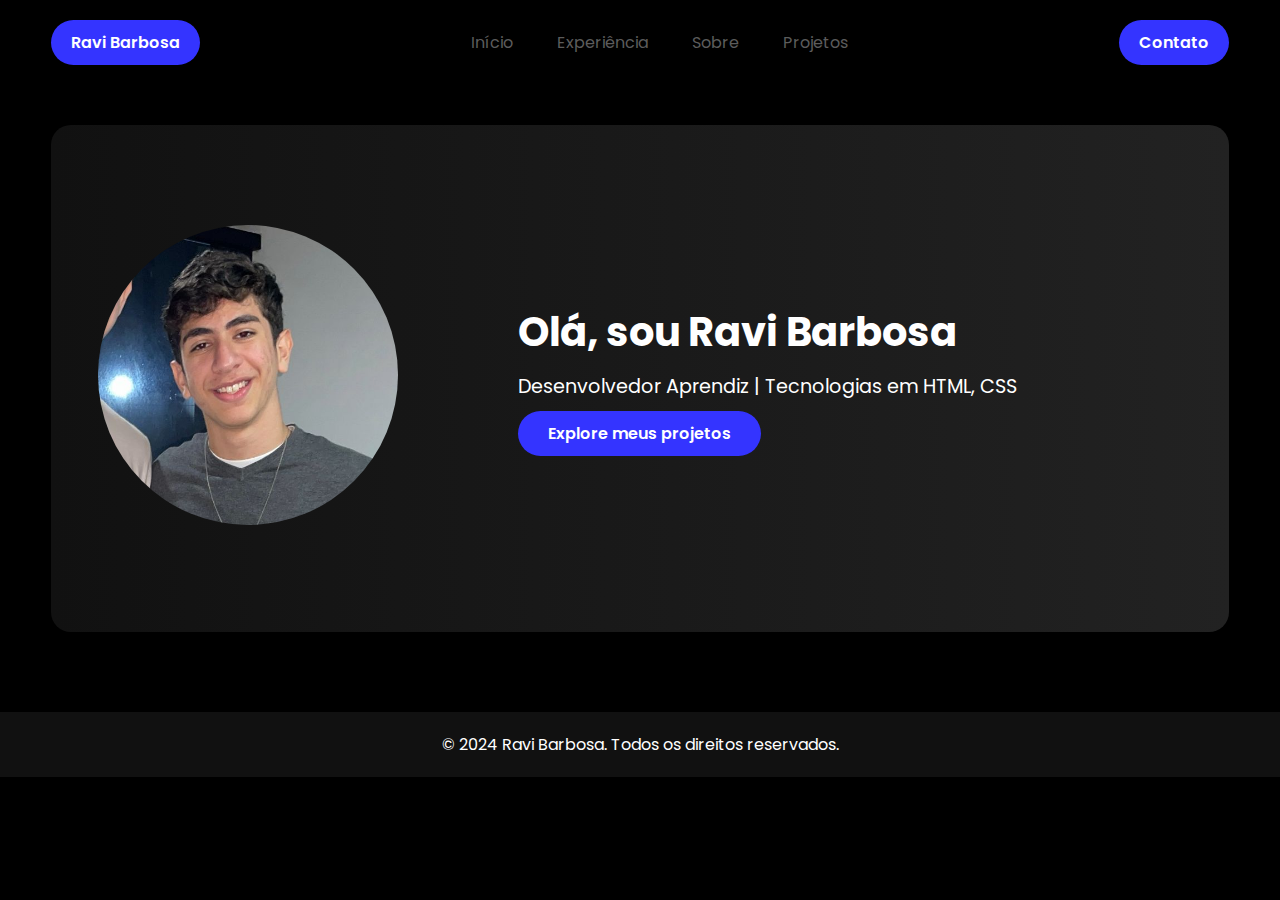
<file: index.html>
<!DOCTYPE html>
<html lang="pt-BR">
<head>
  <meta charset="UTF-8">
  <meta name="viewport" content="width=device-width, initial-scale=1.0">
  <link rel="preconnect" href="https://fonts.googleapis.com">
  <link rel="preconnect" href="https://fonts.gstatic.com" crossorigin>
  <link href="https://fonts.googleapis.com/css2?family=Poppins:wght@400;600&display=swap" rel="stylesheet">
  <link rel="stylesheet" href="style inicio.css">
  <title>Ravi Barbosa - Portfólio</title>
</head>
<body>

  <header>
    <div class="interface">
      <div class="btn-Nome">
        <a href="./index.html" style="text-decoration: none;">
          <button>Ravi Barbosa</button>
        </a>
      </div>
      <nav class="menu-desktop">
        <ul>
          <li><a href="./index.html">Início</a></li>
          <li><a href="./experiencia.html">Experiência</a></li>
          <li><a href="./sobre.html">Sobre</a></li>
          <li><a href="./projetos.html">Projetos</a></li>
        </ul>
      </nav>
      <div class="btn-contato">
        <a href="./contato.html" style="text-decoration: none;">
          <button>Contato</button>
        </a>
      </div>
    </div>
  </header>

  <main>
    <section class="hero">
      <div><img class="imagem" src="./WhatsApp Image 2024-09-24 at 14.23.40.jpeg" alt="imagem"></div>
      <div class="hero-text">
        <h1>Olá, sou Ravi Barbosa</h1>
        <p>Desenvolvedor Aprendiz | Tecnologias em HTML, CSS</p>
        <a href="./projetos.html" class="btn-explore">Explore meus projetos</a>
      </div>
    </section>
  </main>

  <footer>
    <p>&copy; 2024 Ravi Barbosa. Todos os direitos reservados.</p>
  </footer>

</body>
</html>
</file>
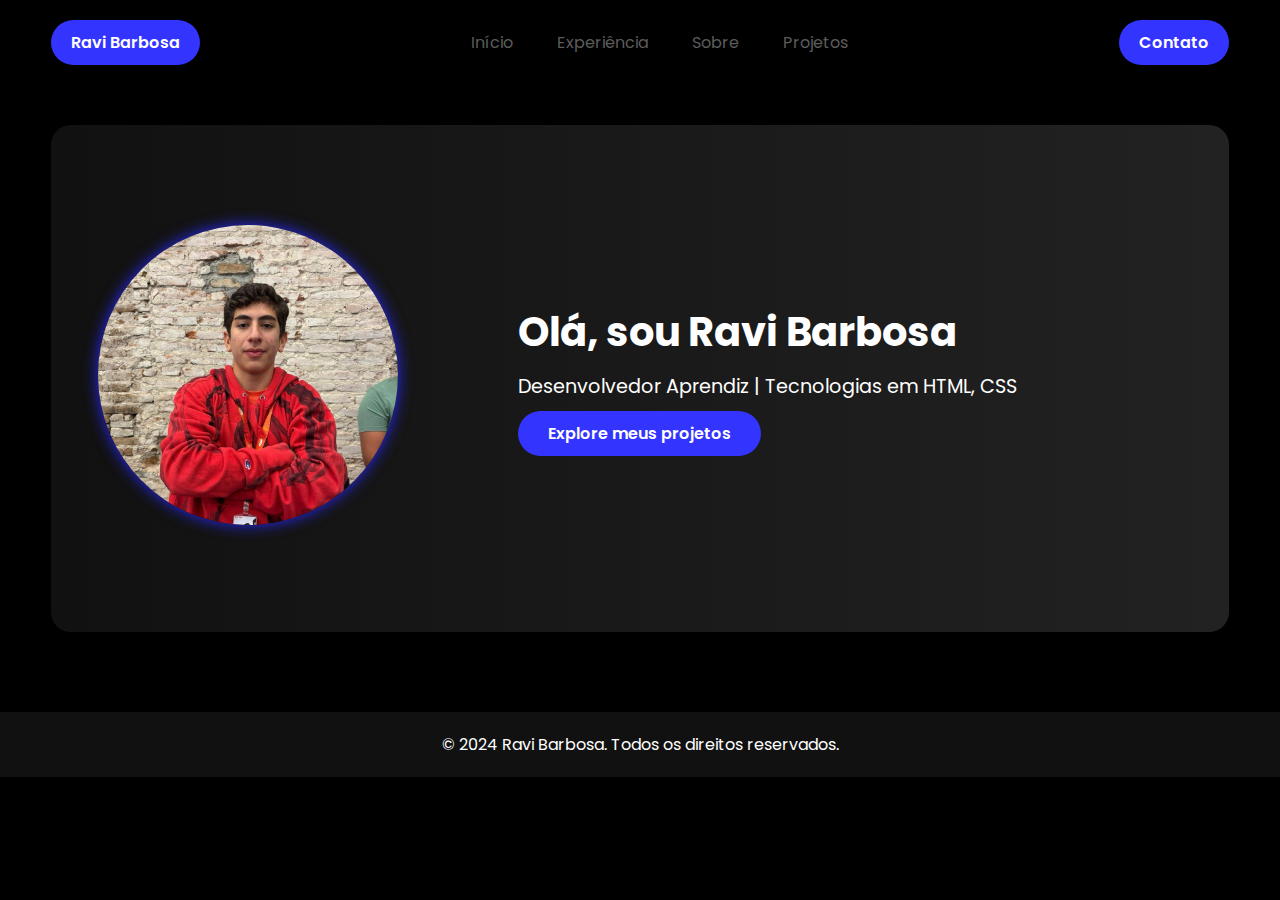
<file: html/index.html>
<!DOCTYPE html>
<html lang="pt-BR">
<head>
  <meta charset="UTF-8">
  <meta name="viewport" content="width=device-width, initial-scale=1.0">
  <link rel="preconnect" href="https://fonts.googleapis.com">
  <link rel="preconnect" href="https://fonts.gstatic.com" crossorigin>
  <link href="https://fonts.googleapis.com/css2?family=Poppins:wght@400;600&display=swap" rel="stylesheet">
  <link rel="stylesheet" href="../css/style inicio.css">
  <title>Ravi Barbosa - Portfólio</title>
</head>
<body>

  <header>
    <div class="interface">
      <div class="btn-Nome">
        <a href="./index.html" style="text-decoration: none;">
          <button>Ravi Barbosa</button>
        </a>
      </div>
      <nav class="menu-desktop">
        <ul>
          <li><a href="./index.html">Início</a></li>
          <li><a href="./experiencia.html">Experiência</a></li>
          <li><a href="./sobre.html">Sobre</a></li>
          <li><a href="./projetos.html">Projetos</a></li>
        </ul>
      </nav>
      <div class="btn-contato">
        <a href="./contato.html" style="text-decoration: none;">
          <button>Contato</button>
        </a>
      </div>
    </div>
  </header>

  <main>
    <section class="hero">
      <div><img class="imagem" src="../imagens/Imagem do WhatsApp de 2025-04-24 à(s) 11.40.35_69f7a1d8.jpg" alt="imagem"></div>
      <div class="hero-text">
        <h1>Olá, sou Ravi Barbosa</h1>
        <p>Desenvolvedor Aprendiz | Tecnologias em HTML, CSS</p>
        <a href="./projetos.html" class="btn-explore">Explore meus projetos</a>
      </div>
    </section>
  </main>

  <footer>
    <p>&copy; 2024 Ravi Barbosa. Todos os direitos reservados.</p>
  </footer>

</body>
</html>
</file>
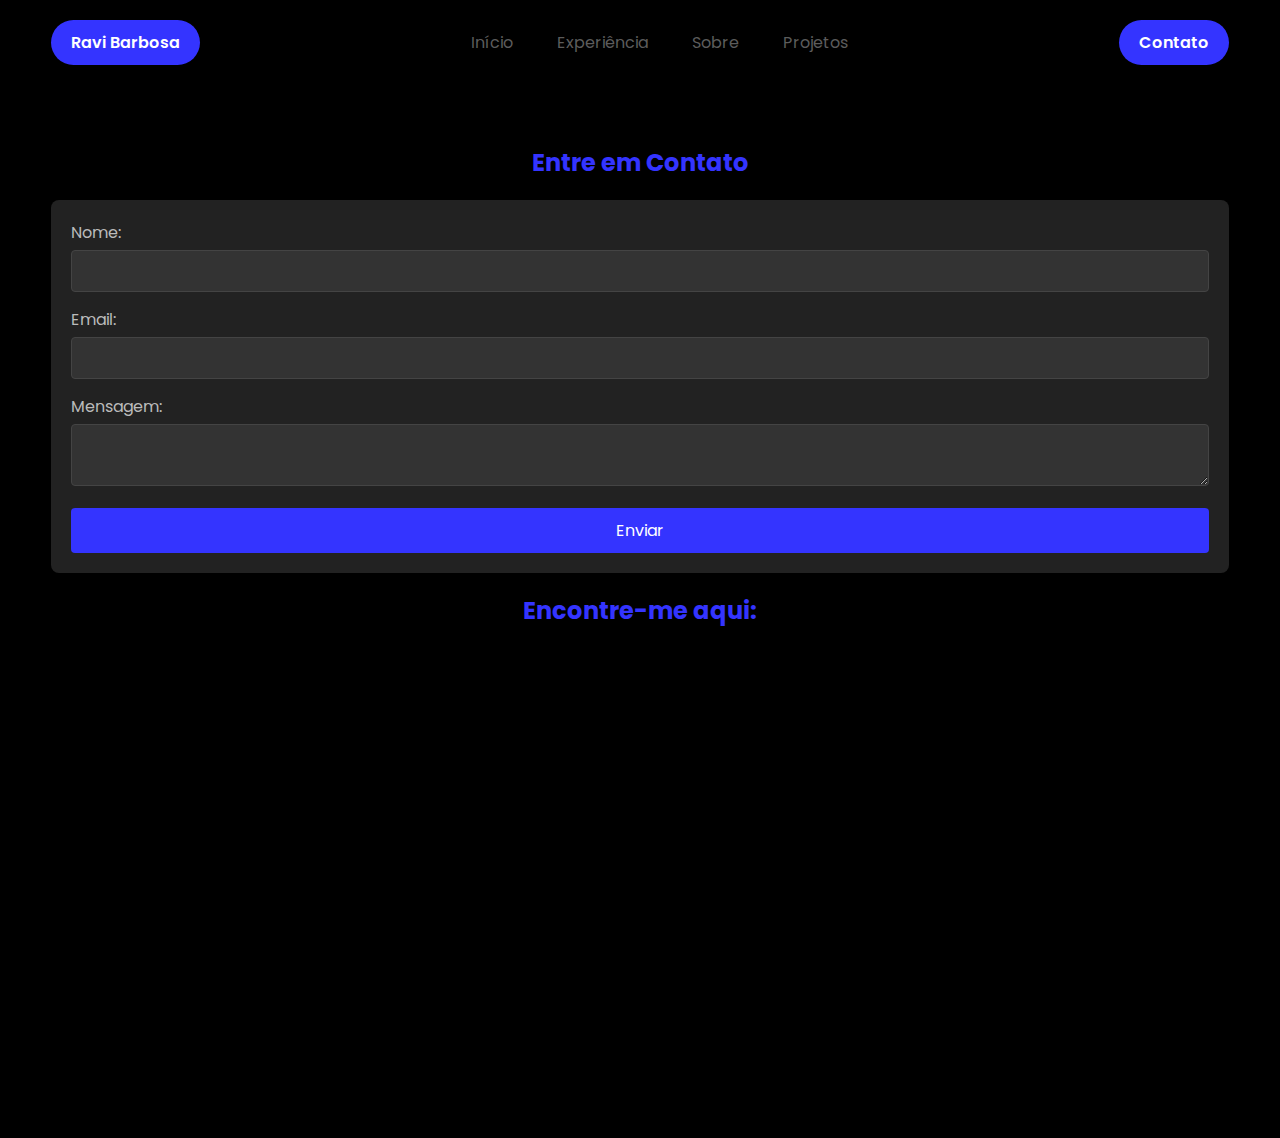
<file: contato.html>
<!DOCTYPE html>
<html lang="en">
<head>
    <meta charset="UTF-8">
    <meta name="viewport" content="width=device-width, initial-scale=1.0">
    <link rel="preconnect" href="https://fonts.googleapis.com">
    <link rel="preconnect" href="https://fonts.gstatic.com" crossorigin>
    <link href="https://fonts.googleapis.com/css2?family=Poppins:wght@400;600&display=swap" rel="stylesheet">
    <link rel="stylesheet" href="style contato.css">
    <title>Contato</title>
</head>
<body>
    <header>
        <div class="interface">
          <div class="btn-Nome">
            <a href="./index.html" style="text-decoration: none;">
              <button>Ravi Barbosa</button>
            </a>
          </div>
          <nav class="menu-desktop">
            <ul>
              <li><a href="./index.html">Início</a></li>
              <li><a href="./experiencia.html">Experiência</a></li>
              <li><a href="./sobre.html">Sobre</a></li>
              <li><a href="./projetos.html">Projetos</a></li>
            </ul>
          </nav>
          <div class="btn-contato">
            <a href="./contato.html" style="text-decoration: none;">
              <button>Contato</button>
            </a>
          </div>
        </div>
      </header>
    <main>
      <h2>Entre em Contato</h2>

      <form action="https://formspree.io/f/mblrnvkw" method="POST">

        <label for=""name>Nome:</label>
        <input type="text" id="name" name="name" required>

        <label for="email">Email:</label>
        <input type="email" id="email" name="email" required>

        <label for="message">Mensagem:</label>
        <textarea id="message" name="message" required></textarea>

        <button type="submit">Enviar</button>
        
      </form>
      <h2>Encontre-me aqui:</h2>
       <iframe src="https://www.google.com/maps/embed?pb=!1m18!1m12!1m3!1d3950.442666808028!2d-34.87453919042198!3d-8.056247091937765!2m3!1f0!2f0!3f0!3m2!1i1024!2i768!4f13.1!3m3!1m2!1s0x7ab1954547abcad%3A0x49d812289fb1e413!2sCESAR%20School%20-%20Pr%C3%A9dio%20Apolo!5e0!3m2!1spt-BR!2sbr!4v1727880711964!5m2!1spt-BR!2sbr" 
       width="600" height="450" 
      style="border:0;" allowfullscreen="" loading="lazy" referrerpolicy="no-referrer-when-downgrade">
      </iframe>

    </main>
</body>
</html>
</file>
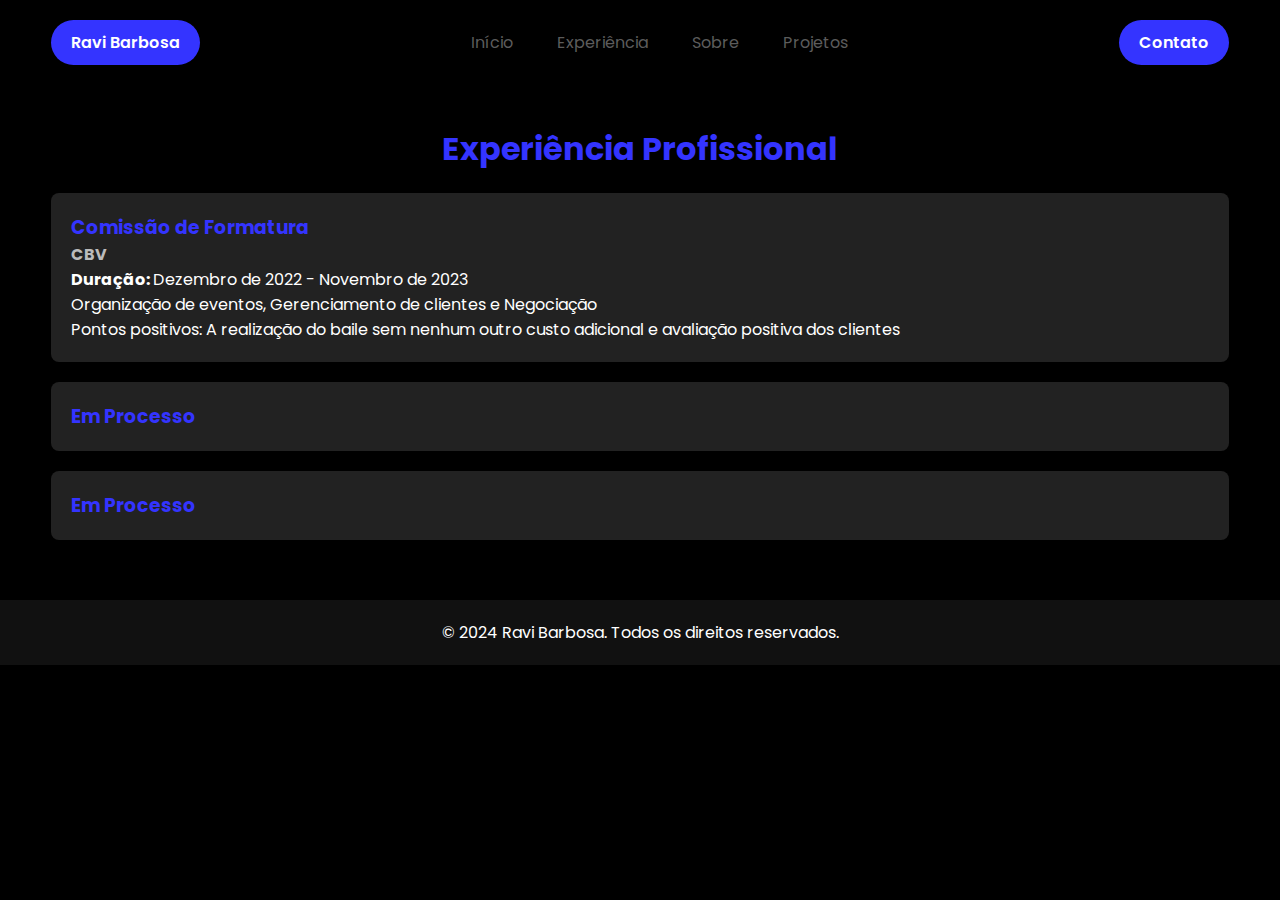
<file: experiencia.html>
<!DOCTYPE html>
<html lang="en">
<head>
    <meta charset="UTF-8">
    <meta name="viewport" content="width=device-width, initial-scale=1.0">
    <title>Document</title>
    <link rel="preconnect" href="https://fonts.googleapis.com">
  <link rel="preconnect" href="https://fonts.gstatic.com" crossorigin>
  <link href="https://fonts.googleapis.com/css2?family=Poppins:wght@400;600&display=swap" rel="stylesheet">
  <link rel="stylesheet" href="style experiencia.css">
  <title>Ravi Barbosa - Experiências</title>
</head>
<body>
  <header>
    <div class="interface">
      <div class="btn-Nome">
        <a href="./index.html" style="text-decoration: none;">
          <button>Ravi Barbosa</button>
        </a>
      </div>
      <nav class="menu-desktop">
        <ul>
          <li><a href="./index.html">Início</a></li>
          <li><a href="./experiencia.html">Experiência</a></li>
          <li><a href="./sobre.html">Sobre</a></li>
          <li><a href="./projetos.html">Projetos</a></li>
        </ul>
      </nav>
      <div class="btn-contato">
        <a href="./contato.html" style="text-decoration: none;">
          <button>Contato</button>
        </a>
      </div>
    </div>
  </header>
  <main>
    <h2>Experiência Profissional</h2>

    <section class="experience">
             <div class="job">
                <h3>Comissão de Formatura</h3>
                <h4>CBV</h4>
                <p><strong>Duração: </strong>Dezembro de 2022 - Novembro de 2023</p>
                <p>Organização de eventos, Gerenciamento de clientes e Negociação</p>
                <p>Pontos positivos: A realização do baile sem nenhum outro custo adicional e avaliação positiva dos clientes</p>
            </div>

            <div class="job">
                <h3>Em Processo</h3>
                <h4></h4>
                <p><strong></strong></p>
                <p></p>
                <p></p>
            </div>

            <div class="job">
                <h3>Em Processo</h3>
                <h4></h4>
                <p><strong></strong></p>
                <p></p>
                <p></p>
            </div>
        </section>
</main>
  
  <footer>
    <p>&copy; 2024 Ravi Barbosa. Todos os direitos reservados.</p>
  </footer>
</body>
</html>
</file>
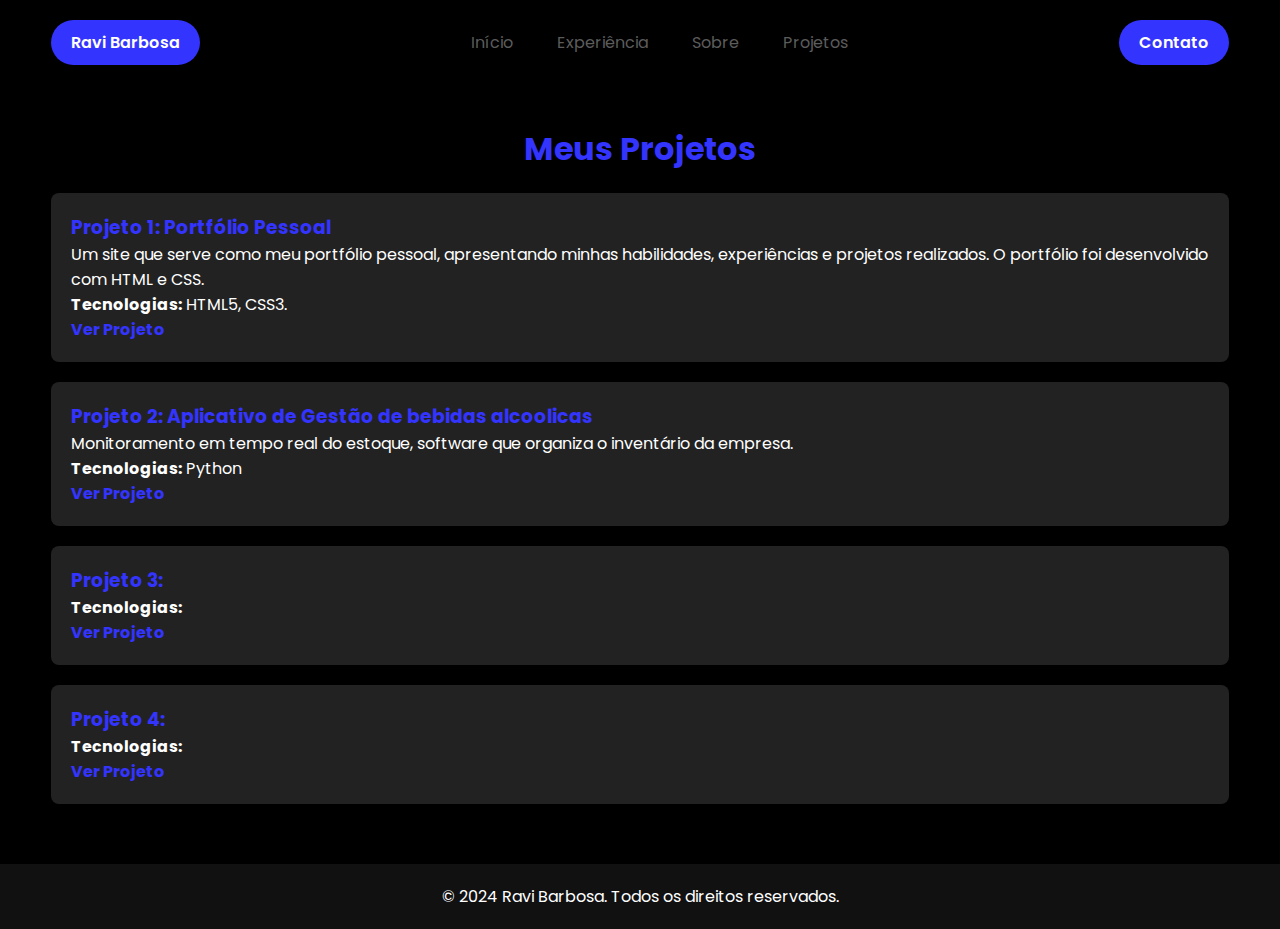
<file: projetos.html>
<!DOCTYPE html>
<html lang="en">
<head>
    <meta charset="UTF-8">
    <meta name="viewport" content="width=device-width, initial-scale=1.0">
    <title>Document</title>
    <link rel="preconnect" href="https://fonts.googleapis.com">
  <link rel="preconnect" href="https://fonts.gstatic.com" crossorigin>
  <link href="https://fonts.googleapis.com/css2?family=Poppins:wght@400;600&display=swap" rel="stylesheet">
  <link rel="stylesheet" href="style projetos.css">
  <title>Ravi Barbosa - Projetos</title>
</head>
<body>
  <header>
    <div class="interface">
      <div class="btn-Nome">
        <a href="./index.html" style="text-decoration: none;">
          <button>Ravi Barbosa</button>
        </a>
      </div>
      <nav class="menu-desktop">
        <ul>
          <li><a href="./index.html">Início</a></li>
          <li><a href="./experiencia.html">Experiência</a></li>
          <li><a href="./sobre.html">Sobre</a></li>
          <li><a href="./projetos.html">Projetos</a></li>
        </ul>
      </nav>
      <div class="btn-contato">
        <a href="./contato.html" style="text-decoration: none;">
          <button>Contato</button>
        </a>
      </div>
    </div>
  </header>
  <main>
    <h2>Meus Projetos</h2>
    <section class="projects">
        <div class="project">
            <h3>Projeto 1: Portfólio Pessoal</h3>
            <p>Um site que serve como meu portfólio pessoal, apresentando minhas habilidades, experiências e projetos realizados. O portfólio foi desenvolvido com HTML e CSS.</p>
            <p><strong>Tecnologias:</strong> HTML5, CSS3.</p>
            <a href="./index.html" target="_blank">Ver Projeto</a>
        </div>

        <div class="project">
            <h3>Projeto 2: Aplicativo de Gestão de bebidas alcoolicas </h3>
            <p>Monitoramento em tempo real do estoque, software que organiza o inventário da empresa.</p>
            <p><strong>Tecnologias:</strong> Python</p>
            <a href="https://sites.google.com/cesar.school/flowstock/home?authuser=0" target="_blank">Ver Projeto</a>
        </div>

        <div class="project">
            <h3>Projeto 3: </h3>
            <p></p>
            <p><strong>Tecnologias:</strong></p>
            <a href="#" target="_blank">Ver Projeto</a>
        </div>

        <div class="project">
            <h3>Projeto 4: </h3>
            <p></p>
            <p><strong>Tecnologias:</strong> </p>
            <a href="#" target="_blank">Ver Projeto</a>
        </div>
    </section>
</main>

  <footer>
    <p>&copy; 2024 Ravi Barbosa. Todos os direitos reservados.</p>
  </footer>
</body>
</html>
</file>
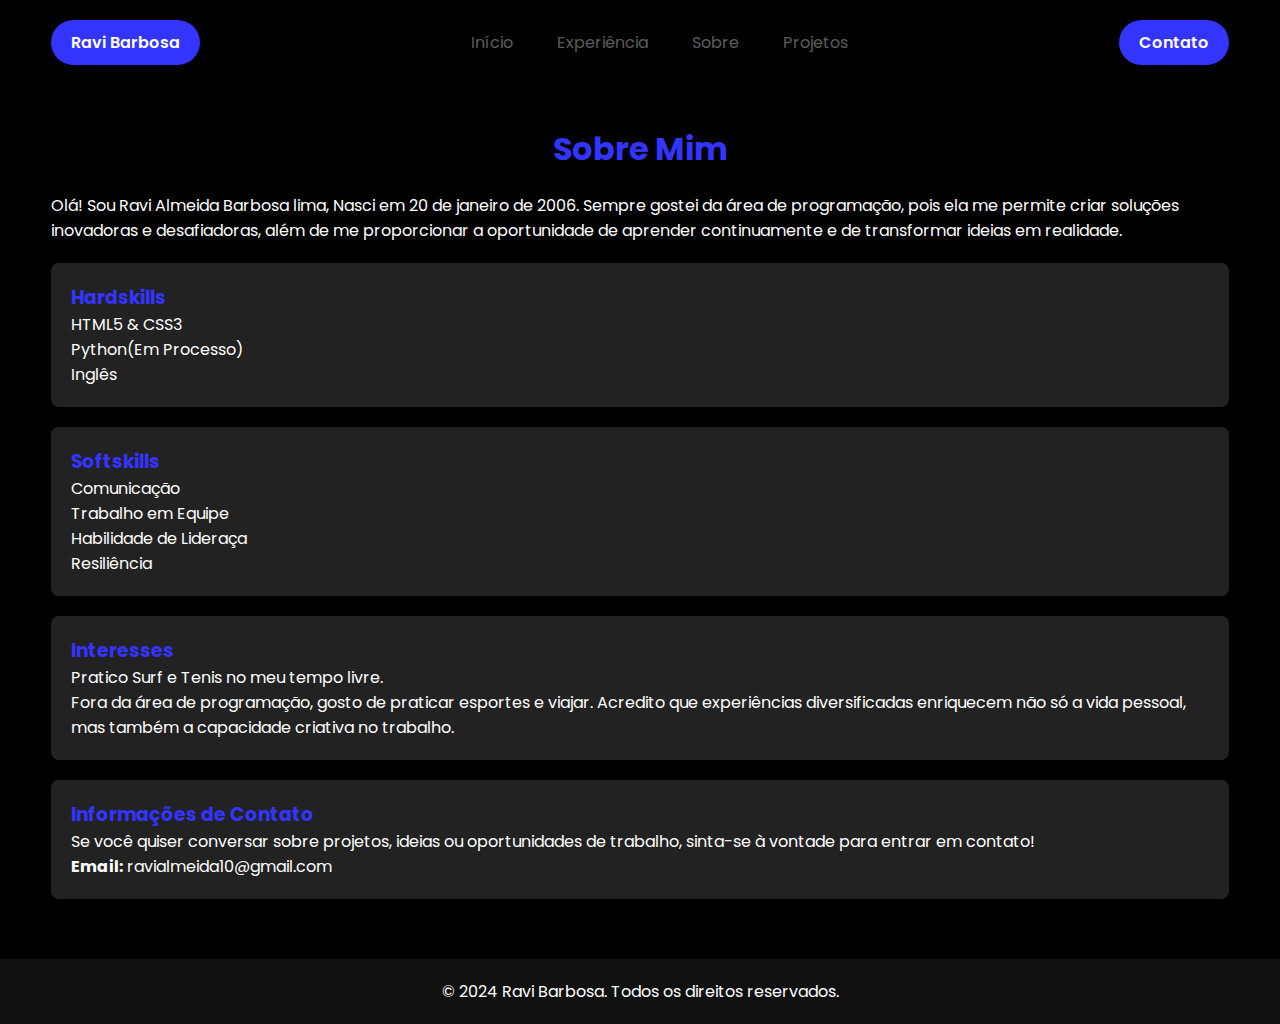
<file: sobre.html>
<!DOCTYPE html>
<html lang="en">
<head>
    <meta charset="UTF-8">
    <meta name="viewport" content="width=device-width, initial-scale=1.0">
    <title>Document</title>
    <link rel="preconnect" href="https://fonts.googleapis.com">
  <link rel="preconnect" href="https://fonts.gstatic.com" crossorigin>
  <link href="https://fonts.googleapis.com/css2?family=Poppins:wght@400;600&display=swap" rel="stylesheet">
  <link rel="stylesheet" href="style sobre.css">
  <title>Ravi Barbosa - Sobre mim</title>
</head>
<body>

    <header>
        <div class="interface">
          <div class="btn-Nome">
            <a href="./index.html" style="text-decoration: none;">
              <button>Ravi Barbosa</button>
            </a>
          </div>
          <nav class="menu-desktop">
            <ul>
              <li><a href="./index.html">Início</a></li>
              <li><a href="./experiencia.html">Experiência</a></li>
              <li><a href="./sobre.html">Sobre</a></li>
              <li><a href="./projetos.html">Projetos</a></li>
            </ul>
          </nav>
          <div class="btn-contato">
            <a href="./contato.html" style="text-decoration: none;">
              <button>Contato</button>
            </a>
          </div>
        </div>
      </header>

      <main>
        <h2>Sobre Mim</h2>
        <section class="about">
            <div class="bio">
                <p>Olá! Sou Ravi Almeida Barbosa lima, Nasci em 20 de janeiro de 2006. Sempre gostei da área de programação, pois ela me permite criar soluções inovadoras e desafiadoras, além de me proporcionar a oportunidade de aprender continuamente e de transformar ideias em realidade.</p>
            </div>

            <div class="skills">
                <h3>Hardskills</h3>
                <ul>
                    <p>HTML5 & CSS3</p>
                    <p>Python(Em Processo)</p>
                    <p>Inglês</p>
                    <p></p>
                    <p></p>
                    <p></p>
                </ul>
            </div>
            <div class="skills">
              <h3>Softskills</h3>
              <ul>
                  <p>Comunicação</p>
                  <p>Trabalho em Equipe</p>
                  <p>Habilidade de Lideraça</p>
                  <p>Resiliência</p>
                  <p></p>
                  <p></p>
              </ul>
          </div>
            <div class="interests">
                <h3>Interesses</h3>
                <p>Pratico Surf e Tenis no meu tempo livre.</p>
                <p>Fora da área de programação, gosto de praticar esportes e viajar. Acredito que experiências diversificadas enriquecem não só a vida pessoal, mas também a capacidade criativa no trabalho.</p>
            </div>

            <div class="contact-info">
                <h3>Informações de Contato</h3>
                <p>Se você quiser conversar sobre projetos, ideias ou oportunidades de trabalho, sinta-se à vontade para entrar em contato!</p>
                <p><strong>Email:</strong> ravialmeida10@gmail.com</p>
            </div>
        </section>
    </main>
    
    <footer>
        <p>&copy; 2024 Ravi Barbosa. Todos os direitos reservados.</p>
    </footer>
</body>
</html>
</file>
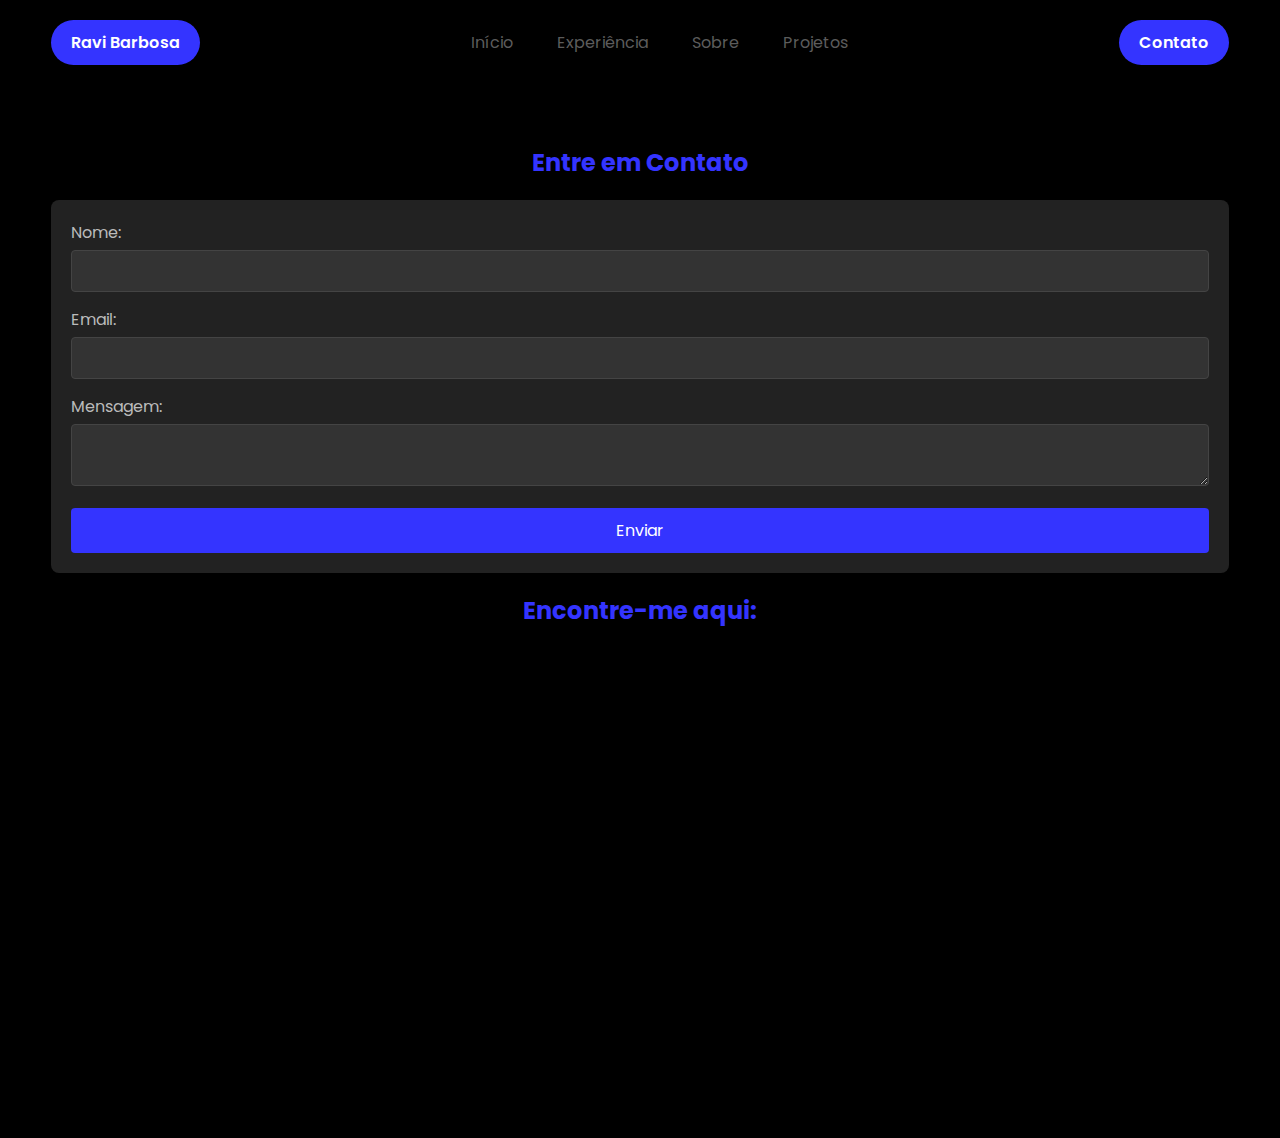
<file: html/contato.html>
<!DOCTYPE html>
<html lang="en">
<head>
    <meta charset="UTF-8">
    <meta name="viewport" content="width=device-width, initial-scale=1.0">
    <link rel="preconnect" href="https://fonts.googleapis.com">
    <link rel="preconnect" href="https://fonts.gstatic.com" crossorigin>
    <link href="https://fonts.googleapis.com/css2?family=Poppins:wght@400;600&display=swap" rel="stylesheet">
    <link rel="stylesheet" href="../css/style contato.css">
    <title>Contato</title>
</head>
<body>
    <header>
        <div class="interface">
          <div class="btn-Nome">
            <a href="./index.html" style="text-decoration: none;">
              <button>Ravi Barbosa</button>
            </a>
          </div>
          <nav class="menu-desktop">
            <ul>
              <li><a href="./index.html">Início</a></li>
              <li><a href="./experiencia.html">Experiência</a></li>
              <li><a href="./sobre.html">Sobre</a></li>
              <li><a href="./projetos.html">Projetos</a></li>
            </ul>
          </nav>
          <div class="btn-contato">
            <a href="./contato.html" style="text-decoration: none;">
              <button>Contato</button>
            </a>
          </div>
        </div>
      </header>
    <main>
      <h2>Entre em Contato</h2>

      <form action="https://formspree.io/f/mblrnvkw" method="POST">

        <label for=""name>Nome:</label>
        <input type="text" id="name" name="name" required>

        <label for="email">Email:</label>
        <input type="email" id="email" name="email" required>

        <label for="message">Mensagem:</label>
        <textarea id="message" name="message" required></textarea>

        <button type="submit">Enviar</button>
        
      </form>
      <h2>Encontre-me aqui:</h2>
       <iframe src="https://www.google.com/maps/embed?pb=!1m18!1m12!1m3!1d3950.442666808028!2d-34.87453919042198!3d-8.056247091937765!2m3!1f0!2f0!3f0!3m2!1i1024!2i768!4f13.1!3m3!1m2!1s0x7ab1954547abcad%3A0x49d812289fb1e413!2sCESAR%20School%20-%20Pr%C3%A9dio%20Apolo!5e0!3m2!1spt-BR!2sbr!4v1727880711964!5m2!1spt-BR!2sbr" 
       width="600" height="450" 
      style="border:0;" allowfullscreen="" loading="lazy" referrerpolicy="no-referrer-when-downgrade">
      </iframe>

    </main>
</body>
</html>
</file>
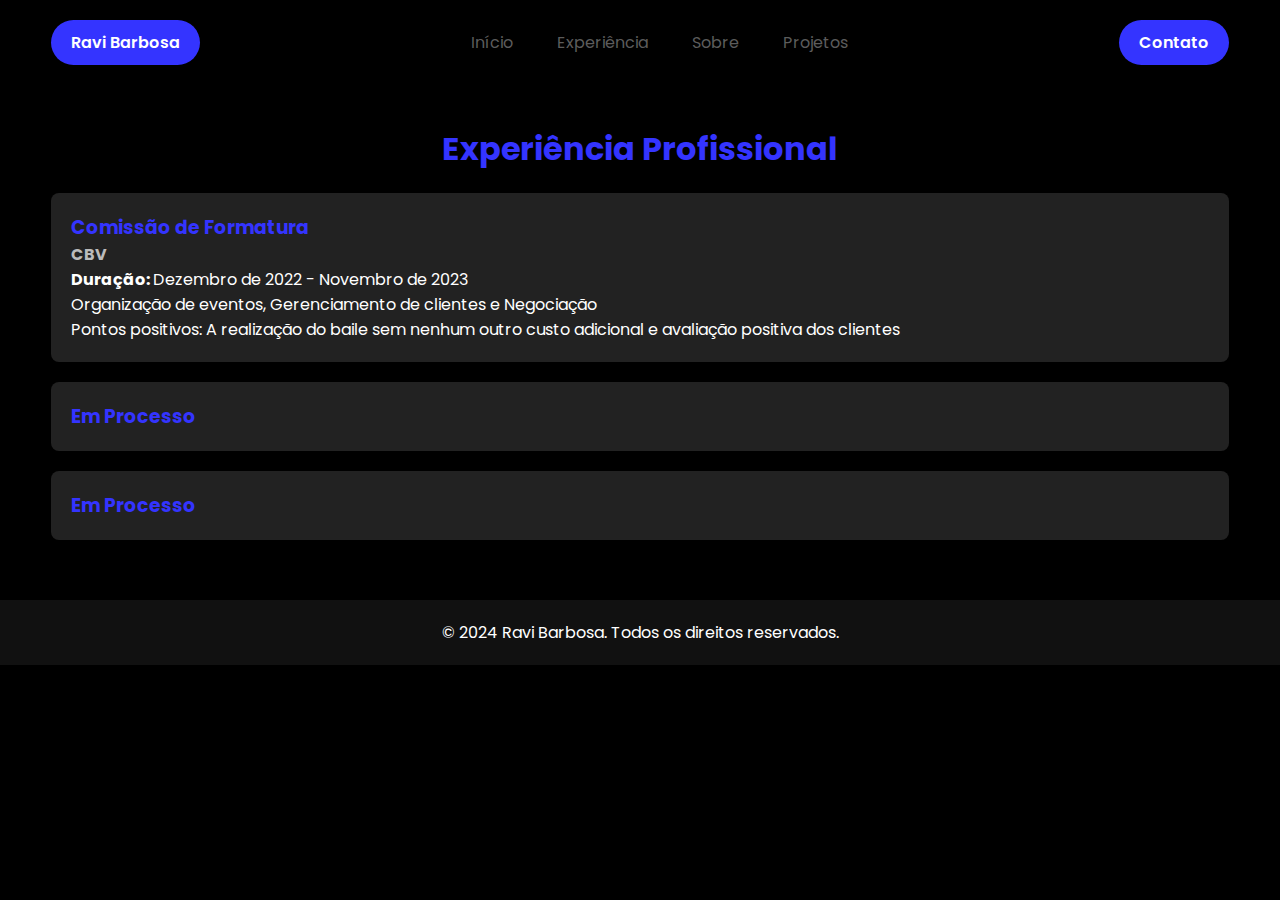
<file: html/experiencia.html>
<!DOCTYPE html>
<html lang="en">
<head>
    <meta charset="UTF-8">
    <meta name="viewport" content="width=device-width, initial-scale=1.0">
    <title>Document</title>
    <link rel="preconnect" href="https://fonts.googleapis.com">
  <link rel="preconnect" href="https://fonts.gstatic.com" crossorigin>
  <link href="https://fonts.googleapis.com/css2?family=Poppins:wght@400;600&display=swap" rel="stylesheet">
  <link rel="stylesheet" href="../css/style experiencia.css">
  <title>Ravi Barbosa - Experiências</title>
</head>
<body>
  <header>
    <div class="interface">
      <div class="btn-Nome">
        <a href="./index.html" style="text-decoration: none;">
          <button>Ravi Barbosa</button>
        </a>
      </div>
      <nav class="menu-desktop">
        <ul>
          <li><a href="./index.html">Início</a></li>
          <li><a href="./experiencia.html">Experiência</a></li>
          <li><a href="./sobre.html">Sobre</a></li>
          <li><a href="./projetos.html">Projetos</a></li>
        </ul>
      </nav>
      <div class="btn-contato">
        <a href="./contato.html" style="text-decoration: none;">
          <button>Contato</button>
        </a>
      </div>
    </div>
  </header>
  <main>
    <h2>Experiência Profissional</h2>

    <section class="experience">
             <div class="job">
                <h3>Comissão de Formatura</h3>
                <h4>CBV</h4>
                <p><strong>Duração: </strong>Dezembro de 2022 - Novembro de 2023</p>
                <p>Organização de eventos, Gerenciamento de clientes e Negociação</p>
                <p>Pontos positivos: A realização do baile sem nenhum outro custo adicional e avaliação positiva dos clientes</p>
            </div>

            <div class="job">
                <h3>Em Processo</h3>
                <h4></h4>
                <p><strong></strong></p>
                <p></p>
                <p></p>
            </div>

            <div class="job">
                <h3>Em Processo</h3>
                <h4></h4>
                <p><strong></strong></p>
                <p></p>
                <p></p>
            </div>
        </section>
</main>
  
  <footer>
    <p>&copy; 2024 Ravi Barbosa. Todos os direitos reservados.</p>
  </footer>
</body>
</html>
</file>
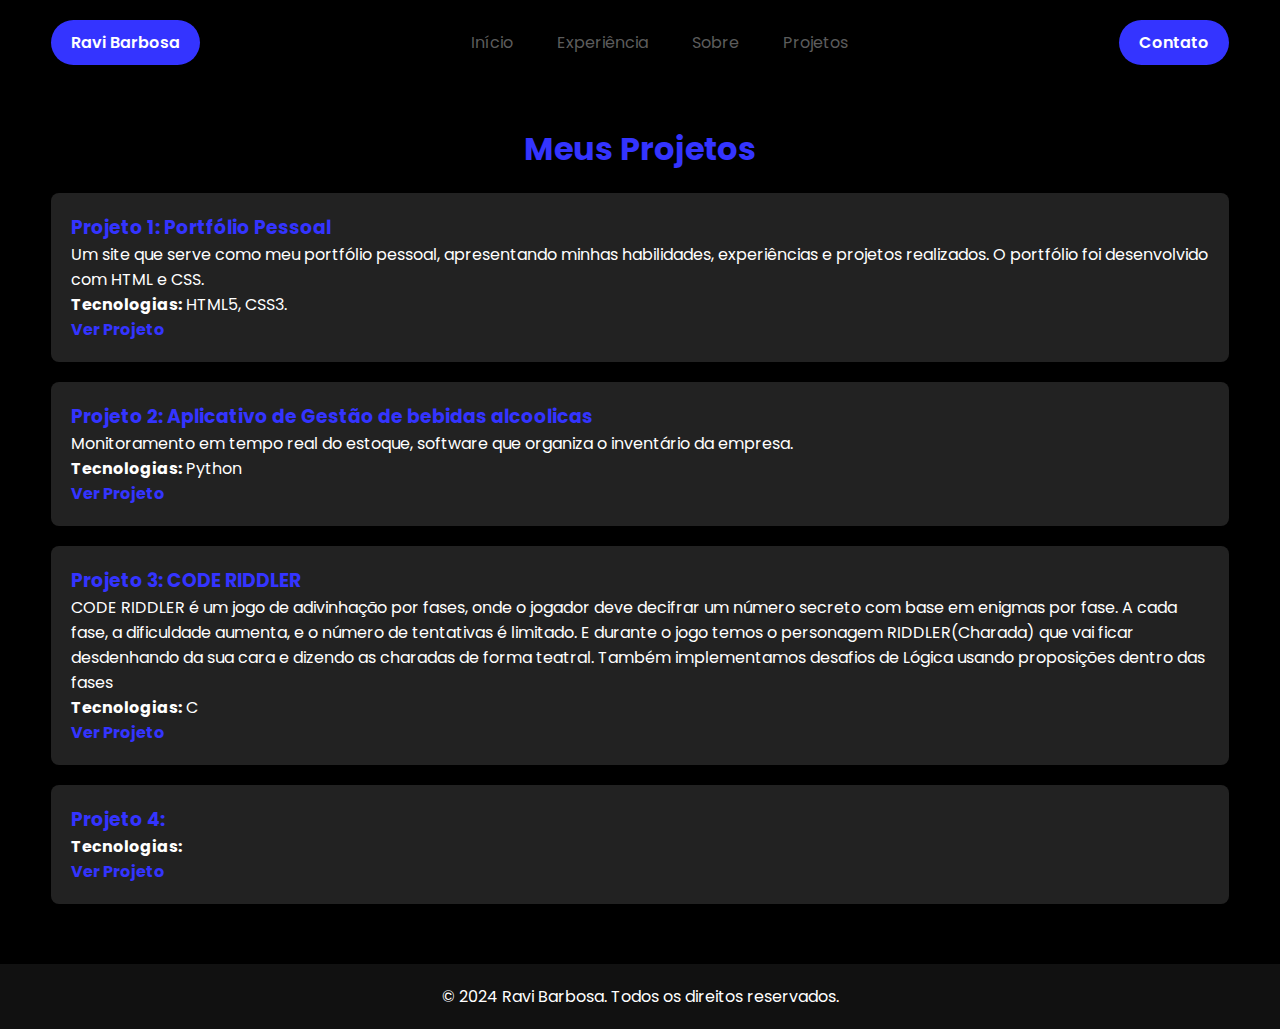
<file: html/projetos.html>
<!DOCTYPE html>
<html lang="en">
<head>
    <meta charset="UTF-8">
    <meta name="viewport" content="width=device-width, initial-scale=1.0">
    <title>Document</title>
    <link rel="preconnect" href="https://fonts.googleapis.com">
  <link rel="preconnect" href="https://fonts.gstatic.com" crossorigin>
  <link href="https://fonts.googleapis.com/css2?family=Poppins:wght@400;600&display=swap" rel="stylesheet">
  <link rel="stylesheet" href="../css/style projetos.css">
  <title>Ravi Barbosa - Projetos</title>
</head>
<body>
  <header>
    <div class="interface">
      <div class="btn-Nome">
        <a href="./index.html" style="text-decoration: none;">
          <button>Ravi Barbosa</button>
        </a>
      </div>
      <nav class="menu-desktop">
        <ul>
          <li><a href="./index.html">Início</a></li>
          <li><a href="./experiencia.html">Experiência</a></li>
          <li><a href="./sobre.html">Sobre</a></li>
          <li><a href="./projetos.html">Projetos</a></li>
        </ul>
      </nav>
      <div class="btn-contato">
        <a href="./contato.html" style="text-decoration: none;">
          <button>Contato</button>
        </a>
      </div>
    </div>
  </header>
  <main>
    <h2>Meus Projetos</h2>
    <section class="projects">
        <div class="project">
            <h3>Projeto 1: Portfólio Pessoal</h3>
            <p>Um site que serve como meu portfólio pessoal, apresentando minhas habilidades, experiências e projetos realizados. O portfólio foi desenvolvido com HTML e CSS.</p>
            <p><strong>Tecnologias:</strong> HTML5, CSS3.</p>
            <a href="./index.html" target="_blank">Ver Projeto</a>
        </div>

        <div class="project">
            <h3>Projeto 2: Aplicativo de Gestão de bebidas alcoolicas </h3>
            <p>Monitoramento em tempo real do estoque, software que organiza o inventário da empresa.</p>
            <p><strong>Tecnologias:</strong> Python</p>
            <a href="https://sites.google.com/cesar.school/flowstock/home?authuser=0" target="_blank">Ver Projeto</a>
        </div>

        <div class="project">
            <h3>Projeto 3: CODE RIDDLER</h3>
            <p>CODE RIDDLER é um jogo de adivinhação por fases, onde o jogador deve decifrar um número secreto com base em enigmas por fase. A cada fase, a dificuldade aumenta, e o número de tentativas é limitado. E durante o jogo temos o personagem RIDDLER(Charada) que vai ficar desdenhando da sua cara e dizendo as charadas de forma teatral. Também implementamos desafios de Lógica usando proposições dentro das fases </p>
            <p><strong>Tecnologias:</strong> C</p>
            <a href="https://github.com/ravibarbosals/Projeto-C" target="_blank">Ver Projeto</a>
        </div>

        <div class="project">
            <h3>Projeto 4: </h3>
            <p></p>
            <p><strong>Tecnologias:</strong> </p>
            <a href="#" target="_blank">Ver Projeto</a>
        </div>
    </section>
</main>

  <footer>
    <p>&copy; 2024 Ravi Barbosa. Todos os direitos reservados.</p>
  </footer>
</body>
</html>
</file>
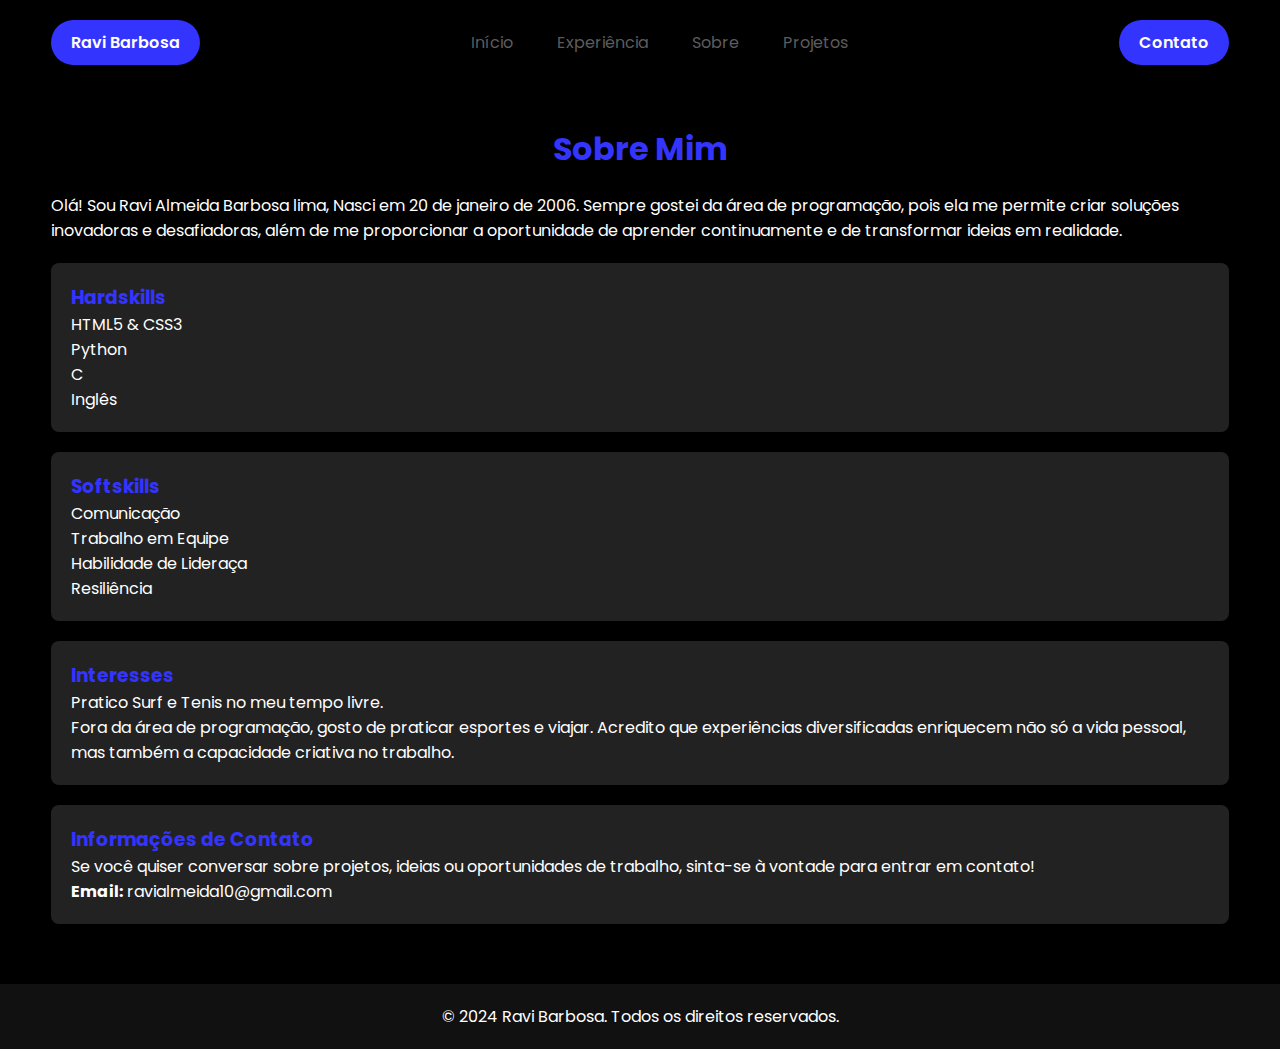
<file: html/sobre.html>
<!DOCTYPE html>
<html lang="en">
<head>
    <meta charset="UTF-8">
    <meta name="viewport" content="width=device-width, initial-scale=1.0">
    <title>Document</title>
    <link rel="preconnect" href="https://fonts.googleapis.com">
  <link rel="preconnect" href="https://fonts.gstatic.com" crossorigin>
  <link href="https://fonts.googleapis.com/css2?family=Poppins:wght@400;600&display=swap" rel="stylesheet">
  <link rel="stylesheet" href="../css/style sobre.css">
  <title>Ravi Barbosa - Sobre mim</title>
</head>
<body>

    <header>
        <div class="interface">
          <div class="btn-Nome">
            <a href="./index.html" style="text-decoration: none;">
              <button>Ravi Barbosa</button>
            </a>
          </div>
          <nav class="menu-desktop">
            <ul>
              <li><a href="./index.html">Início</a></li>
              <li><a href="./experiencia.html">Experiência</a></li>
              <li><a href="./sobre.html">Sobre</a></li>
              <li><a href="./projetos.html">Projetos</a></li>
            </ul>
          </nav>
          <div class="btn-contato">
            <a href="./contato.html" style="text-decoration: none;">
              <button>Contato</button>
            </a>
          </div>
        </div>
      </header>

      <main>
        <h2>Sobre Mim</h2>
        <section class="about">
            <div class="bio">
                <p>Olá! Sou Ravi Almeida Barbosa lima, Nasci em 20 de janeiro de 2006. Sempre gostei da área de programação, pois ela me permite criar soluções inovadoras e desafiadoras, além de me proporcionar a oportunidade de aprender continuamente e de transformar ideias em realidade.</p>
            </div>

            <div class="skills">
                <h3>Hardskills</h3>
                <ul>
                    <p>HTML5 & CSS3</p>
                    <p>Python</p>
                    <p>C</p>
                    <p>Inglês</p>
                    <p></p>
                    <p></p>
                </ul>
            </div>
            <div class="skills">
              <h3>Softskills</h3>
              <ul>
                  <p>Comunicação</p>
                  <p>Trabalho em Equipe</p>
                  <p>Habilidade de Lideraça</p>
                  <p>Resiliência</p>
                  <p></p>
                  <p></p>
              </ul>
          </div>
            <div class="interests">
                <h3>Interesses</h3>
                <p>Pratico Surf e Tenis no meu tempo livre.</p>
                <p>Fora da área de programação, gosto de praticar esportes e viajar. Acredito que experiências diversificadas enriquecem não só a vida pessoal, mas também a capacidade criativa no trabalho.</p>
            </div>

            <div class="contact-info">
                <h3>Informações de Contato</h3>
                <p>Se você quiser conversar sobre projetos, ideias ou oportunidades de trabalho, sinta-se à vontade para entrar em contato!</p>
                <p><strong>Email:</strong> ravialmeida10@gmail.com</p>
            </div>
        </section>
    </main>
    
    <footer>
        <p>&copy; 2024 Ravi Barbosa. Todos os direitos reservados.</p>
    </footer>
</body>
</html>
</file>
<file: style inicio.css>
* {
    margin: 0;
    padding: 0;
    box-sizing: border-box;
    font-family: "Poppins", sans-serif;
}

body {
    background-color: #000;
    color: #fff;
}

.interface {
    max-width: 1280px;
    margin: 0 auto;
}

/* Estilo do cabeçalho */
header {
    padding: 20px 4%;
    background-color: rgba(0, 0, 0, 0.8);
}

header > .interface {
    display: flex;
    align-items: center;
    justify-content: space-between;
}

header a {
    color: #5c5c5c;
    text-decoration: none;
    display: inline-block;
    transition: 0.2s;
}

header a:hover {
    color: #fff;
}

header nav ul {
    list-style-type: none;
}

header nav ul li {
    display: inline-block;
    padding: 0 20px;
}

header .btn-contato button,
header .btn-Nome button {
    padding: 10px 20px;
    font-size: 16px;
    font-weight: 600;
    background-color: rgb(52, 52, 255);
    border: 0;
    border-radius: 30px;
    cursor: pointer;
    transition: background-color 0.3s, box-shadow 0.3s;
    color: #fff;
}

header .btn-contato button:hover,
header .btn-Nome button:hover {
    box-shadow: 0px 0px 8px rgb(52, 52, 255);
    background-color: rgb(40, 40, 255);
}

/* Estilo da seção hero */
.hero {
    display: flex;
    align-items: center;
    padding: 100px 4%;
    background: linear-gradient(to right, #111, #222);
    border-radius: 20px;
    overflow: hidden;
}
.imagem {

    width: 300px;
    height: 300px;
    border-radius: 50%;
    object-fit: cover;
    object-position: center top;
    margin-right: 20px;
}

.hero-text {
    display: flex;
    flex-direction: column;
    align-items: flex-start;
    margin-left: 100px;
}

.hero h1 {
    font-size: 2.5rem;
    margin: 0;
}

.hero p {
    font-size: 1.2rem;
    margin: 10px 0;
}

.btn-explore {
    padding: 10px 30px;
    background-color: rgb(52, 52, 255);
    border: none;
    border-radius: 30px;
    color: #fff;
    font-weight: 600;
    text-decoration: none;
    transition: background-color 0.3s, box-shadow 0.3s;
}

.btn-explore:hover {
    box-shadow: 0px 0px 8px rgb(52, 52, 255);
    background-color: rgb(40, 40, 255);
}

main {
    padding: 40px 4%;
}

h2 {
    margin-bottom: 20px;
}

section {
    margin-bottom: 40px;
}

footer {
    text-align: center;
    padding: 20px 0;
    background-color: #111;
}
</file>
<file: css/style inicio.css>
* {
    margin: 0;
    padding: 0;
    box-sizing: border-box;
    font-family: "Poppins", sans-serif;
}

body {
    background-color: #000;
    color: #fff;
}

.interface {
    max-width: 1280px;
    margin: 0 auto;
}

/* Estilo do cabeçalho */
header {
    padding: 20px 4%;
    background-color: rgba(0, 0, 0, 0.8);
}

header > .interface {
    display: flex;
    align-items: center;
    justify-content: space-between;
}

header a {
    color: #5c5c5c;
    text-decoration: none;
    display: inline-block;
    transition: 0.2s;
}

header a:hover {
    color: #fff;
}

header nav ul {
    list-style-type: none;
}

header nav ul li {
    display: inline-block;
    padding: 0 20px;
}

header .btn-contato button,
header .btn-Nome button {
    padding: 10px 20px;
    font-size: 16px;
    font-weight: 600;
    background-color: rgb(52, 52, 255);
    border: 0;
    border-radius: 30px;
    cursor: pointer;
    transition: background-color 0.3s, box-shadow 0.3s;
    color: #fff;
}

header .btn-contato button:hover,
header .btn-Nome button:hover {
    box-shadow: 0px 0px 8px rgb(52, 52, 255);
    background-color: rgb(40, 40, 255);
}

/* Estilo da seção hero */
.hero {
    display: flex;
    align-items: center;
    padding: 100px 4%;
    background: linear-gradient(to right, #111, #222);
    border-radius: 20px;
    overflow: hidden;
}
.imagem {

    width: 300px;
    height: 300px;
    border-radius: 50%;
    object-fit: cover;
    object-position: center 30%;
    margin-right: 20px;
    box-shadow: 0px 0px 15px rgb(40, 40, 255);

}

.hero-text {
    display: flex;
    flex-direction: column;
    align-items: flex-start;
    margin-left: 100px;
}

.hero h1 {
    font-size: 2.5rem;
    margin: 0;
}

.hero p {
    font-size: 1.2rem;
    margin: 10px 0;
}

.btn-explore {
    padding: 10px 30px;
    background-color: rgb(52, 52, 255);
    border: none;
    border-radius: 30px;
    color: #fff;
    font-weight: 600;
    text-decoration: none;
    transition: background-color 0.3s, box-shadow 0.3s;
}

.btn-explore:hover {
    box-shadow: 0px 0px 8px rgb(52, 52, 255);
    background-color: rgb(40, 40, 255);
}

main {
    padding: 40px 4%;
}

h2 {
    margin-bottom: 20px;
}

section {
    margin-bottom: 40px;
}

footer {
    text-align: center;
    padding: 20px 0;
    background-color: #111;
}
</file>
<file: style contato.css>
* {
    margin: 0;
    padding: 0;
    box-sizing: border-box;
    font-family: "Poppins", sans-serif;
}

body {
    background-color: #000;
    color: #fff;
}

.interface {
    max-width: 1280px;
    margin: 0 auto;
}

/* Estilo do cabeçalho */
header {
    padding: 20px 4%;
    background-color: rgba(0, 0, 0, 0.8);
}

header > .interface {
    display: flex;
    align-items: center;
    justify-content: space-between;
}

header a {
    color: #5c5c5c;
    text-decoration: none;
    display: inline-block;
    transition: 0.2s;
}

header a:hover {
    color: #fff;
}

header nav ul {
    list-style-type: none;
}

header nav ul li {
    display: inline-block;
    padding: 0 20px;
}

header .btn-contato button,
header .btn-Nome button {
    padding: 10px 20px;
    font-size: 16px;
    font-weight: 600;
    background-color: rgb(52, 52, 255);
    border: 0;
    border-radius: 30px;
    cursor: pointer;
    transition: background-color 0.3s, box-shadow 0.3s;
    color: #fff;
}

header .btn-contato button:hover,
header .btn-Nome button:hover {
    box-shadow: 0px 0px 8px rgb(52, 52, 255);
    background-color: rgb(40, 40, 255);
}

main {
    padding: 40px 4%;
}

h2 {
    margin-top: 20px;
    margin-bottom: 20px;
    text-align: center;
    color: rgb(52, 52, 255);
}

p {
    text-align: center;
    margin-bottom: 20px;
    font-size: 16px;
    color: #fff;
}

.map-container {
    position: relative;
    width: 100%;
    max-width: 800px;
    margin: 0 auto; 
    padding: 20px; 
    background-color: rgba(255, 255, 255, 0.1); 
    border-radius: 12px; 
    box-shadow: 0 4px 20px rgba(0, 0, 0, 0.5); 
}

iframe {
    display: block;
    margin: 0 auto;
    border: 2px solid rgb(52, 52, 255);
    border-radius: 8px;
    box-shadow: 0 4px 10px rgba(0, 0, 0, 0.3);
    max-width: 100%;
    height: 450px;
}

@media (max-width: 600px) {
    iframe {
        height: 300px; /* Altura menor em telas pequenas */
    }
}

form {
    background: #222;
    padding: 20px;
    border-radius: 8px;
}

label {
    display: block;
    margin-bottom: 5px;
    color: #bbb;
}

input[type="text"],
input[type="email"],
textarea {
    width: 100%;
    padding: 10px;
    margin-bottom: 15px;
    border: 1px solid #444;
    border-radius: 4px;
    background: #333;
    color: #fff;
}

button[type="submit"] {
    width: 100%;
    padding: 10px;
    background-color: rgb(52, 52, 255);
    border: none;
    border-radius: 4px;
    color: #fff;
    font-size: 16px;
    cursor: pointer;
    transition: background-color 0.3s;
}

button[type="submit"]:hover {
    background-color: rgb(40, 40, 255);
}

section {
    margin-bottom: 40px;
}

footer {
    text-align: center;
    padding: 20px 0;
    background-color: #111;
}
</file>
<file: style experiencia.css>
* {
    margin: 0;
    padding: 0;
    box-sizing: border-box;
    font-family: "Poppins", sans-serif;
}

body {
    background-color: #000;
    color: #fff;
}

.interface {
    max-width: 1280px;
    margin: 0 auto;
}

/* Estilo do cabeçalho */
header {
    padding: 20px 4%;
    background-color: rgba(0, 0, 0, 0.8);
}

header > .interface {
    display: flex;
    align-items: center;
    justify-content: space-between;
}

header a {
    color: #5c5c5c;
    text-decoration: none;
    display: inline-block;
    transition: 0.2s;
}

header a:hover {
    color: #fff;
}

header nav ul {
    list-style-type: none;
}

header nav ul li {
    display: inline-block;
    padding: 0 20px;
}

header .btn-contato button,
header .btn-Nome button {
    padding: 10px 20px;
    font-size: 16px;
    font-weight: 600;
    background-color: rgb(52, 52, 255);
    border: 0;
    border-radius: 30px;
    cursor: pointer;
    transition: background-color 0.3s, box-shadow 0.3s;
    color: #fff;
}

header .btn-contato button:hover,
header .btn-Nome button:hover {
    box-shadow: 0px 0px 8px rgb(52, 52, 255);
    background-color: rgb(40, 40, 255);
}

main {
    padding: 40px 4%;
}

h2 {
    margin-bottom: 20px;
    text-align: center;
    font-size: 2em;
    color: rgb(52, 52, 255);
}

.experience {
    margin-top: 20px;
}

.job {
    background: #222;
    border-radius: 8px;
    padding: 20px;
    margin-bottom: 20px;
}

.job h3 {
    color: rgb(52, 52, 255);
}

.job h4 {
    color: #bbb;
}

footer {
    text-align: center;
    padding: 20px 0;
    background-color: #111;
}
</file>
<file: style projetos.css>
* {
    margin: 0;
    padding: 0;
    box-sizing: border-box;
    font-family: "Poppins", sans-serif;
}

body {
    background-color: #000;
    color: #fff;
}

.interface {
    max-width: 1280px;
    margin: 0 auto;
}

/* Estilo do cabeçalho */
header {
    padding: 20px 4%;
    background-color: rgba(0, 0, 0, 0.8);
}

header > .interface {
    display: flex;
    align-items: center;
    justify-content: space-between;
}

header a {
    color: #5c5c5c;
    text-decoration: none;
    display: inline-block;
    transition: 0.2s;
}

header a:hover {
    color: #fff;
}

header nav ul {
    list-style-type: none;
}

header nav ul li {
    display: inline-block;
    padding: 0 20px;
}

header .btn-contato button,
header .btn-Nome button {
    padding: 10px 20px;
    font-size: 16px;
    font-weight: 600;
    background-color: rgb(52, 52, 255);
    border: 0;
    border-radius: 30px;
    cursor: pointer;
    transition: background-color 0.3s, box-shadow 0.3s;
    color: #fff;
}

header .btn-contato button:hover,
header .btn-Nome button:hover {
    box-shadow: 0px 0px 8px rgb(52, 52, 255);
    background-color: rgb(40, 40, 255);
}

main {
    padding: 40px 4%;
}

h2 {
    margin-bottom: 20px;
    text-align: center;
    font-size: 2em;
    color: rgb(52, 52, 255);
}

.projects {
    margin-top: 20px;
}

.project {
    background: #222;
    border-radius: 8px;
    padding: 20px;
    margin-bottom: 20px;
}

.project h3 {
    color: rgb(52, 52, 255);
}

.project a {
    color: rgb(52, 52, 255);
    text-decoration: none;
    font-weight: bold;
    transition: color 0.3s;
}

.project a:hover {
    color: #fff;
}

footer {
    text-align: center;
    padding: 20px 0;
    background-color: #111;
}
</file>
<file: style sobre.css>
* {
    margin: 0;
    padding: 0;
    box-sizing: border-box;
    font-family: "Poppins", sans-serif;
}

body {
    background-color: #000;
    color: #fff;
}

.interface {
    max-width: 1280px;
    margin: 0 auto;
}

/* Estilo do cabeçalho */
header {
    padding: 20px 4%;
    background-color: rgba(0, 0, 0, 0.8);
}

header > .interface {
    display: flex;
    align-items: center;
    justify-content: space-between;
}

header a {
    color: #5c5c5c;
    text-decoration: none;
    display: inline-block;
    transition: 0.2s;
}

header a:hover {
    color: #fff;
}

header nav ul {
    list-style-type: none;
}

header nav ul li {
    display: inline-block;
    padding: 0 20px;
}

header .btn-contato button,
header .btn-Nome button {
    padding: 10px 20px;
    font-size: 16px;
    font-weight: 600;
    background-color: rgb(52, 52, 255);
    border: 0;
    border-radius: 30px;
    cursor: pointer;
    transition: background-color 0.3s, box-shadow 0.3s;
    color: #fff;
}

header .btn-contato button:hover,
header .btn-Nome button:hover {
    box-shadow: 0px 0px 8px rgb(52, 52, 255);
    background-color: rgb(40, 40, 255);
}
main {
    padding: 40px 4%;
}

h2 {
    margin-bottom: 20px;
    text-align: center;
    font-size: 2em;
    color: rgb(52, 52, 255);
}

.about {
    margin-top: 20px;
}

.bio {
    margin-bottom: 20px;
}

.skills, .interests, .contact-info {
    background: #222;
    border-radius: 8px;
    padding: 20px;
    margin-bottom: 20px;
}

.skills h3, .interests h3, .contact-info h3 {
    color: rgb(52, 52, 255);
}

footer {
    text-align: center;
    padding: 20px 0;
    background-color: #111;
}
</file>
<file: css/style contato.css>
* {
    margin: 0;
    padding: 0;
    box-sizing: border-box;
    font-family: "Poppins", sans-serif;
}

body {
    background-color: #000;
    color: #fff;
}

.interface {
    max-width: 1280px;
    margin: 0 auto;
}

/* Estilo do cabeçalho */
header {
    padding: 20px 4%;
    background-color: rgba(0, 0, 0, 0.8);
}

header > .interface {
    display: flex;
    align-items: center;
    justify-content: space-between;
}

header a {
    color: #5c5c5c;
    text-decoration: none;
    display: inline-block;
    transition: 0.2s;
}

header a:hover {
    color: #fff;
}

header nav ul {
    list-style-type: none;
}

header nav ul li {
    display: inline-block;
    padding: 0 20px;
}

header .btn-contato button,
header .btn-Nome button {
    padding: 10px 20px;
    font-size: 16px;
    font-weight: 600;
    background-color: rgb(52, 52, 255);
    border: 0;
    border-radius: 30px;
    cursor: pointer;
    transition: background-color 0.3s, box-shadow 0.3s;
    color: #fff;
}

header .btn-contato button:hover,
header .btn-Nome button:hover {
    box-shadow: 0px 0px 8px rgb(52, 52, 255);
    background-color: rgb(40, 40, 255);
}

main {
    padding: 40px 4%;
}

h2 {
    margin-top: 20px;
    margin-bottom: 20px;
    text-align: center;
    color: rgb(52, 52, 255);
}

p {
    text-align: center;
    margin-bottom: 20px;
    font-size: 16px;
    color: #fff;
}

.map-container {
    position: relative;
    width: 100%;
    max-width: 800px;
    margin: 0 auto; 
    padding: 20px; 
    background-color: rgba(255, 255, 255, 0.1); 
    border-radius: 12px; 
    box-shadow: 0 4px 20px rgba(0, 0, 0, 0.5); 
}

iframe {
    display: block;
    margin: 0 auto;
    border: 2px solid rgb(52, 52, 255);
    border-radius: 8px;
    box-shadow: 0 4px 10px rgba(0, 0, 0, 0.3);
    max-width: 100%;
    height: 450px;
}

@media (max-width: 600px) {
    iframe {
        height: 300px; /* Altura menor em telas pequenas */
    }
}

form {
    background: #222;
    padding: 20px;
    border-radius: 8px;
}

label {
    display: block;
    margin-bottom: 5px;
    color: #bbb;
}

input[type="text"],
input[type="email"],
textarea {
    width: 100%;
    padding: 10px;
    margin-bottom: 15px;
    border: 1px solid #444;
    border-radius: 4px;
    background: #333;
    color: #fff;
}

button[type="submit"] {
    width: 100%;
    padding: 10px;
    background-color: rgb(52, 52, 255);
    border: none;
    border-radius: 4px;
    color: #fff;
    font-size: 16px;
    cursor: pointer;
    transition: background-color 0.3s;
}

button[type="submit"]:hover {
    background-color: rgb(40, 40, 255);
}

section {
    margin-bottom: 40px;
}

footer {
    text-align: center;
    padding: 20px 0;
    background-color: #111;
}
</file>
<file: css/style experiencia.css>
* {
    margin: 0;
    padding: 0;
    box-sizing: border-box;
    font-family: "Poppins", sans-serif;
}

body {
    background-color: #000;
    color: #fff;
}

.interface {
    max-width: 1280px;
    margin: 0 auto;
}

/* Estilo do cabeçalho */
header {
    padding: 20px 4%;
    background-color: rgba(0, 0, 0, 0.8);
}

header > .interface {
    display: flex;
    align-items: center;
    justify-content: space-between;
}

header a {
    color: #5c5c5c;
    text-decoration: none;
    display: inline-block;
    transition: 0.2s;
}

header a:hover {
    color: #fff;
}

header nav ul {
    list-style-type: none;
}

header nav ul li {
    display: inline-block;
    padding: 0 20px;
}

header .btn-contato button,
header .btn-Nome button {
    padding: 10px 20px;
    font-size: 16px;
    font-weight: 600;
    background-color: rgb(52, 52, 255);
    border: 0;
    border-radius: 30px;
    cursor: pointer;
    transition: background-color 0.3s, box-shadow 0.3s;
    color: #fff;
}

header .btn-contato button:hover,
header .btn-Nome button:hover {
    box-shadow: 0px 0px 8px rgb(52, 52, 255);
    background-color: rgb(40, 40, 255);
}

main {
    padding: 40px 4%;
}

h2 {
    margin-bottom: 20px;
    text-align: center;
    font-size: 2em;
    color: rgb(52, 52, 255);
}

.experience {
    margin-top: 20px;
}

.job {
    background: #222;
    border-radius: 8px;
    padding: 20px;
    margin-bottom: 20px;
}

.job h3 {
    color: rgb(52, 52, 255);
}

.job h4 {
    color: #bbb;
}

footer {
    text-align: center;
    padding: 20px 0;
    background-color: #111;
}
</file>
<file: css/style projetos.css>
* {
    margin: 0;
    padding: 0;
    box-sizing: border-box;
    font-family: "Poppins", sans-serif;
}

body {
    background-color: #000;
    color: #fff;
}

.interface {
    max-width: 1280px;
    margin: 0 auto;
}

/* Estilo do cabeçalho */
header {
    padding: 20px 4%;
    background-color: rgba(0, 0, 0, 0.8);
}

header > .interface {
    display: flex;
    align-items: center;
    justify-content: space-between;
}

header a {
    color: #5c5c5c;
    text-decoration: none;
    display: inline-block;
    transition: 0.2s;
}

header a:hover {
    color: #fff;
}

header nav ul {
    list-style-type: none;
}

header nav ul li {
    display: inline-block;
    padding: 0 20px;
}

header .btn-contato button,
header .btn-Nome button {
    padding: 10px 20px;
    font-size: 16px;
    font-weight: 600;
    background-color: rgb(52, 52, 255);
    border: 0;
    border-radius: 30px;
    cursor: pointer;
    transition: background-color 0.3s, box-shadow 0.3s;
    color: #fff;
}

header .btn-contato button:hover,
header .btn-Nome button:hover {
    box-shadow: 0px 0px 8px rgb(52, 52, 255);
    background-color: rgb(40, 40, 255);
}

main {
    padding: 40px 4%;
}

h2 {
    margin-bottom: 20px;
    text-align: center;
    font-size: 2em;
    color: rgb(52, 52, 255);
}

.projects {
    margin-top: 20px;
}

.project {
    background: #222;
    border-radius: 8px;
    padding: 20px;
    margin-bottom: 20px;
}

.project h3 {
    color: rgb(52, 52, 255);
}

.project a {
    color: rgb(52, 52, 255);
    text-decoration: none;
    font-weight: bold;
    transition: color 0.3s;
}

.project a:hover {
    color: #fff;
}

footer {
    text-align: center;
    padding: 20px 0;
    background-color: #111;
}
</file>
<file: css/style sobre.css>
* {
    margin: 0;
    padding: 0;
    box-sizing: border-box;
    font-family: "Poppins", sans-serif;
}

body {
    background-color: #000;
    color: #fff;
}

.interface {
    max-width: 1280px;
    margin: 0 auto;
}

/* Estilo do cabeçalho */
header {
    padding: 20px 4%;
    background-color: rgba(0, 0, 0, 0.8);
}

header > .interface {
    display: flex;
    align-items: center;
    justify-content: space-between;
}

header a {
    color: #5c5c5c;
    text-decoration: none;
    display: inline-block;
    transition: 0.2s;
}

header a:hover {
    color: #fff;
}

header nav ul {
    list-style-type: none;
}

header nav ul li {
    display: inline-block;
    padding: 0 20px;
}

header .btn-contato button,
header .btn-Nome button {
    padding: 10px 20px;
    font-size: 16px;
    font-weight: 600;
    background-color: rgb(52, 52, 255);
    border: 0;
    border-radius: 30px;
    cursor: pointer;
    transition: background-color 0.3s, box-shadow 0.3s;
    color: #fff;
}

header .btn-contato button:hover,
header .btn-Nome button:hover {
    box-shadow: 0px 0px 8px rgb(52, 52, 255);
    background-color: rgb(40, 40, 255);
}
main {
    padding: 40px 4%;
}

h2 {
    margin-bottom: 20px;
    text-align: center;
    font-size: 2em;
    color: rgb(52, 52, 255);
}

.about {
    margin-top: 20px;
}

.bio {
    margin-bottom: 20px;
}

.skills, .interests, .contact-info {
    background: #222;
    border-radius: 8px;
    padding: 20px;
    margin-bottom: 20px;
}

.skills h3, .interests h3, .contact-info h3 {
    color: rgb(52, 52, 255);
}

footer {
    text-align: center;
    padding: 20px 0;
    background-color: #111;
}
</file>
